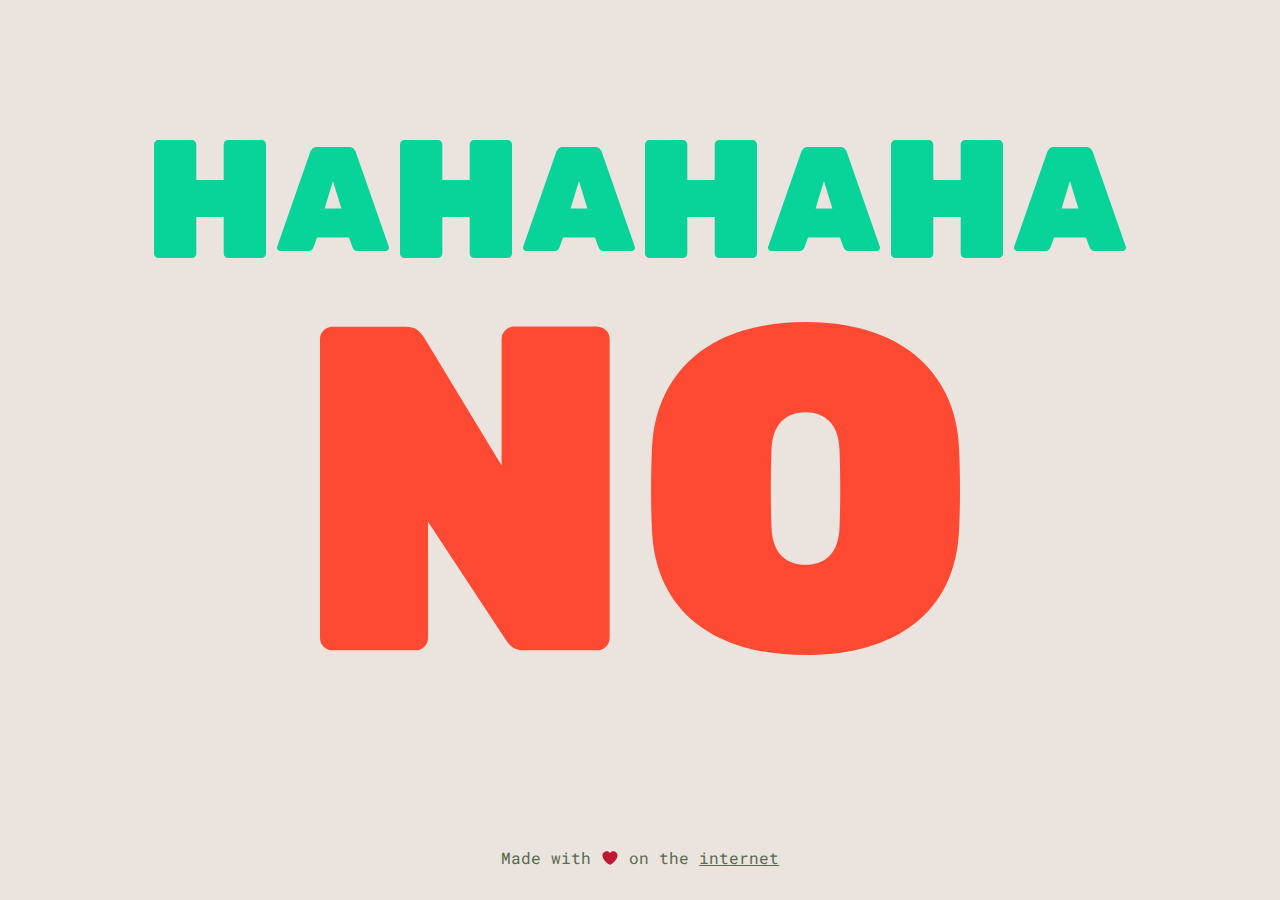
<file: index.html>
<!DOCTYPE html>
<html>
<head>
  <meta charset="UTF-8">
  <meta name="viewport" content="width=device-width, initial-scale=1.0">
  <meta http-equiv="X-UA-Compatible" content="ie=edge">
  <meta name="description" content="An experiment in collective silliness.">
  <meta name="author" content="Alexandra Leisse">
  <meta name="twitter:card" content="summary_large_image">
  <meta name="twitter:creator" content="@troubalex">
  <meta name="twitter:title" content="Hahahaha... No.">
  <meta name="twitter:description" content="An experiment in collective silliness.">
  <meta name="twitter:image" content="http://hahahaha.no/images/twitter-card.jpg">
  <meta property="og:title" content="Hahahaha... No.">
  <meta property="og:image" content="http://hahahaha.no/images/twitter-card.jpg">
  <meta property="og:description" content="An experiment in collective silliness.">
  <link rel="stylesheet" href="styles.css">
  <link rel="icon"
      type="image/png"
      href="images/icon.png">
  <link href="https://fonts.googleapis.com/css?family=Roboto+Mono" rel="stylesheet">
  <title>Hahahaha... No.</title>
</head>
<body>
  <main>
    <div class="haha">
      <img src="images/h.svg" alt="h" class="letter">
      <img src="images/a.svg" alt="a" class="letter">
      <img src="images/h.svg" alt="h" class="letter">
      <img src="images/a.svg" alt="a" class="letter">
      <img src="images/h.svg" alt="h" class="letter">
      <img src="images/a.svg" alt="a" class="letter">
      <img src="images/h.svg" alt="h" class="letter">
      <img src="images/a.svg" alt="a" class="letter">
    </div>
    <div class="nope">
      <img src="images/no.svg" alt="no" class="no">
    </div>
  </main>
  <footer>
    <p>Made with <img src="images/2764.svg" alt="love" class="emoji"> on the <a href="https://github.com/troubalex/hahahaha-no">internet</a></p>
  </footer>
</body>
<script>
  (function(i,s,o,g,r,a,m){i['GoogleAnalyticsObject']=r;i[r]=i[r]||function(){
  (i[r].q=i[r].q||[]).push(arguments)},i[r].l=1*new Date();a=s.createElement(o),
  m=s.getElementsByTagName(o)[0];a.async=1;a.src=g;m.parentNode.insertBefore(a,m)
  })(window,document,'script','https://www.google-analytics.com/analytics.js','ga');
  ga('create', 'UA-93982262-1', 'auto');
  ga('send', 'pageview');
</script>
</html>
</file>
<file: styles.css>
body {
  align-items: center;
  background-color: #EBE3DE;
  color: #586B50;
  display: flex;
  flex-direction: column;
  font-family: 'Roboto Mono', monospace;
  height: 100vh;
  justify-content: space-between;
  margin: 0;
}
main {
  align-items: center;
  display: flex;
  flex-direction: column;
  flex-grow: 2;
  justify-content: center;
  margin-bottom: 2em;
  width: 100%;
}
footer {
  margin-bottom: 1em;
}

a {
  transition: color 200ms ease;
}
a, a:visited {
  color: #586B50;
}
a:hover, a:active, a:focus {
  color: #08D49A;
}
.haha {
  align-items: center;
  display: flex;
  justify-content: center;
  margin-bottom: 5%;
  width: 70%;
}
.letter {
  max-width: 12.5%
}
.letter:not(:first-child) {
  margin-left: 1.2%;
}
.nope {
  width: 50%;
}
.emoji {
   height: 1em;
   width: 1em;
   margin: 0 .05em 0 .1em;
   vertical-align: -0.1em;
}

@keyframes bounce {
  0% {
    transform: rotateX(-8deg) rotateZ(12deg);
    transform-origin: 50% 50%;
  }
  50% {
    transform: scale(1.05);
    transform-origin: 50% 50%;
  }
  100% {
    transform: rotateX(8deg) rotateZ(-12deg);
    transform-origin: 50% 50%;
  }
}
.letter:nth-child(even) {
  animation: bounce 300ms linear alternate infinite;
}
.letter:nth-child(odd) {
  animation: bounce 300ms linear alternate-reverse infinite;
}
.letter:nth-child(2) {
  animation-delay: 60ms;
}
.letter:nth-child(3) {
  animation-delay: 120ms;
}
.letter:nth-child(4) {
  animation-delay: 180ms;
}
.letter:nth-child(5) {
  animation-delay: 240ms;
}
.letter:nth-child(6) {
  animation-delay: 300ms;
}
.letter:nth-child(7) {
  animation-delay: 360ms;
}
.letter:nth-child(8) {
  animation-delay: 420ms;
}

@keyframes shake-horizontal {
  0%,
  10% {
    transform: translateX(0);
  }
  1%,
  3%,
  5%,
  7% {
    transform: translateX(-10px);
  }
  2%,
  4%,
  6% {
    transform: translateX(10px);
  }
  8% {
    transform: translateX(8px);
  }
  9% {
    transform: translateX(-8px);
  }
}
.no {
	animation: shake-horizontal 4s cubic-bezier(0.455, 0.030, 0.515, 0.955) infinite;
}
</file>
